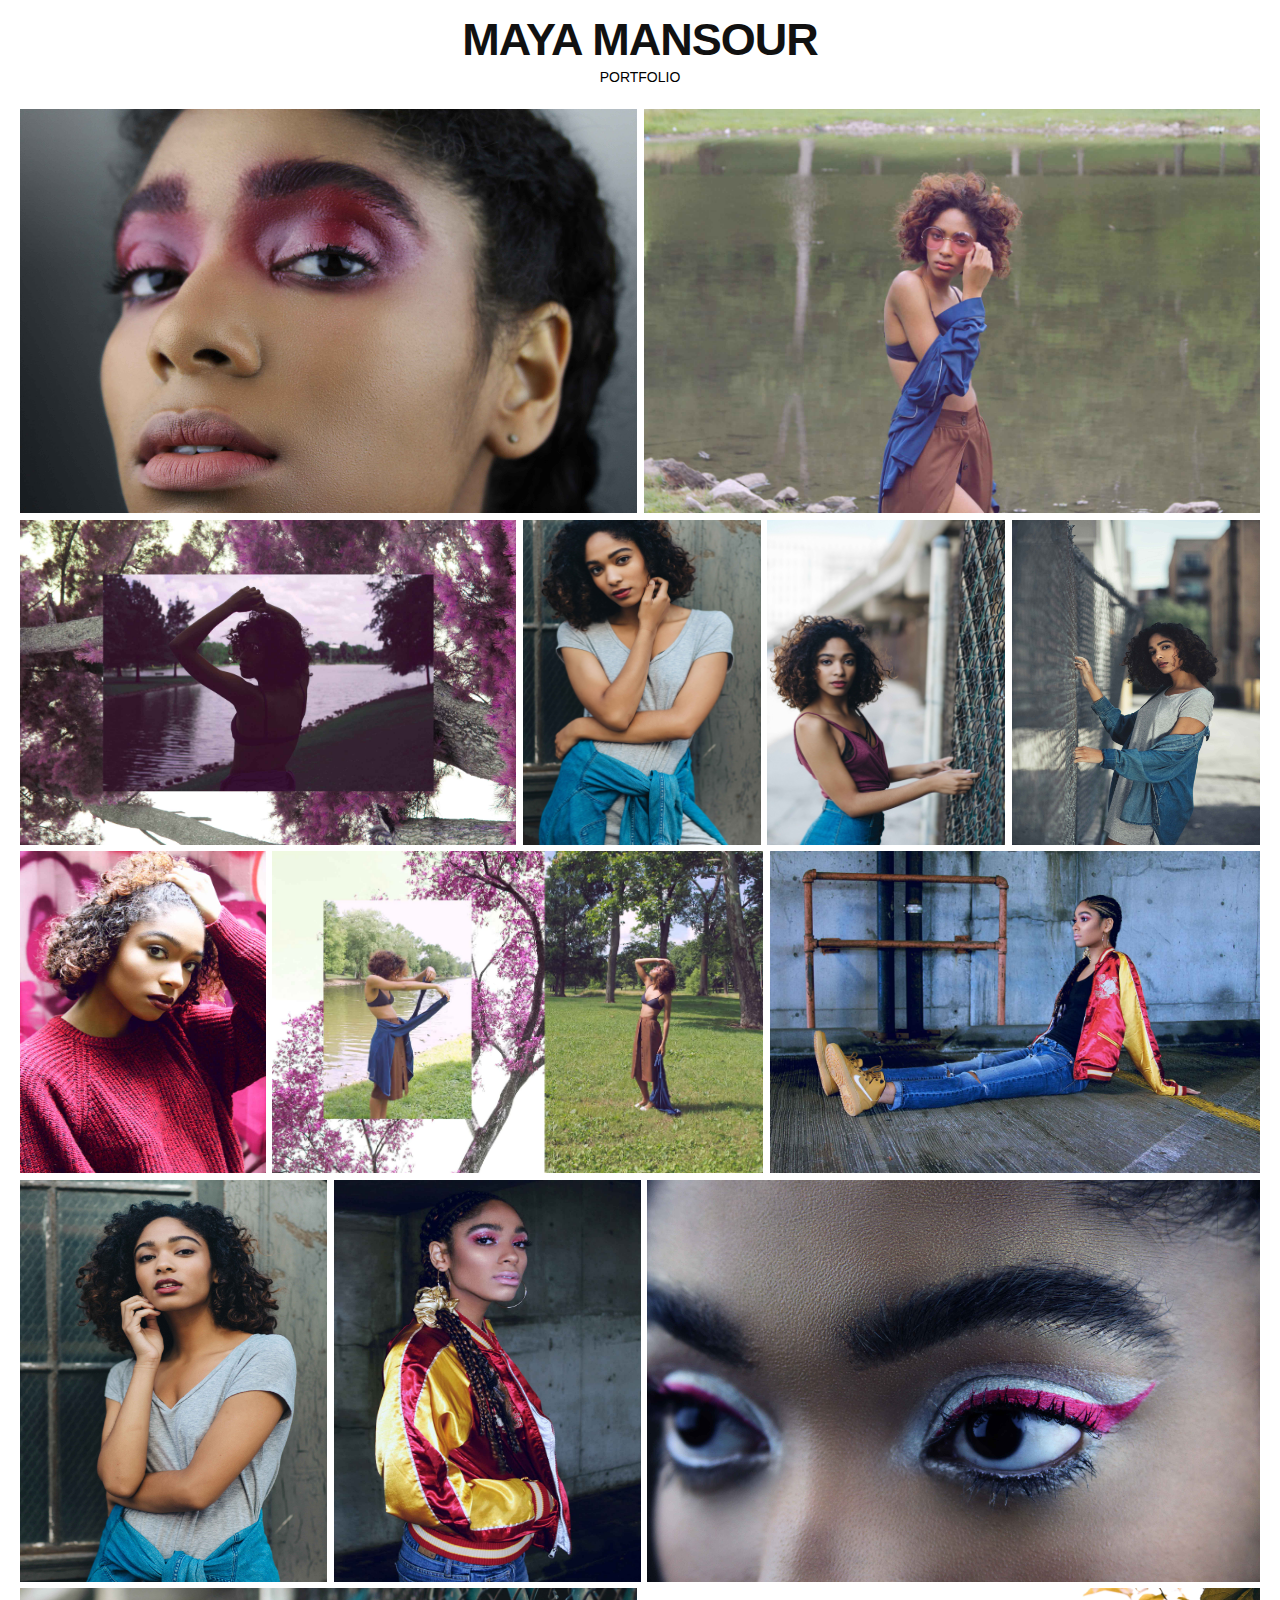
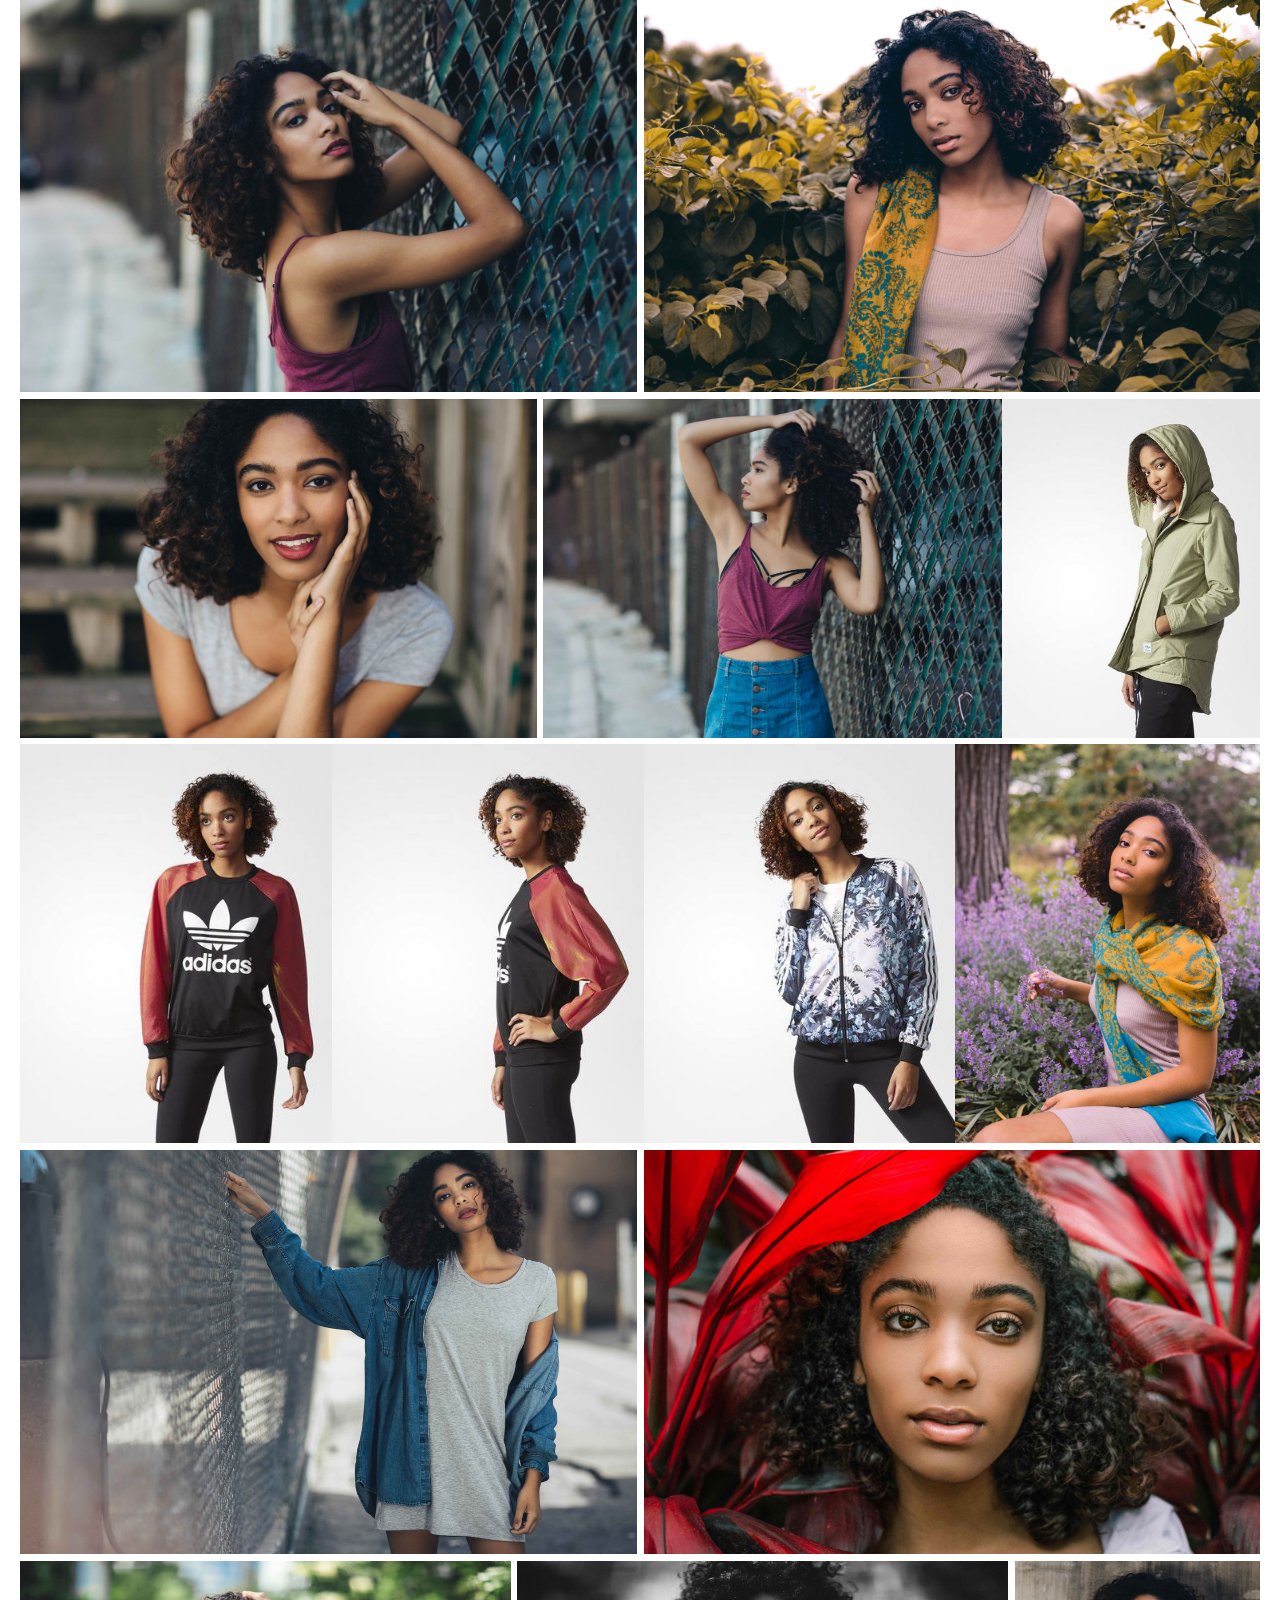
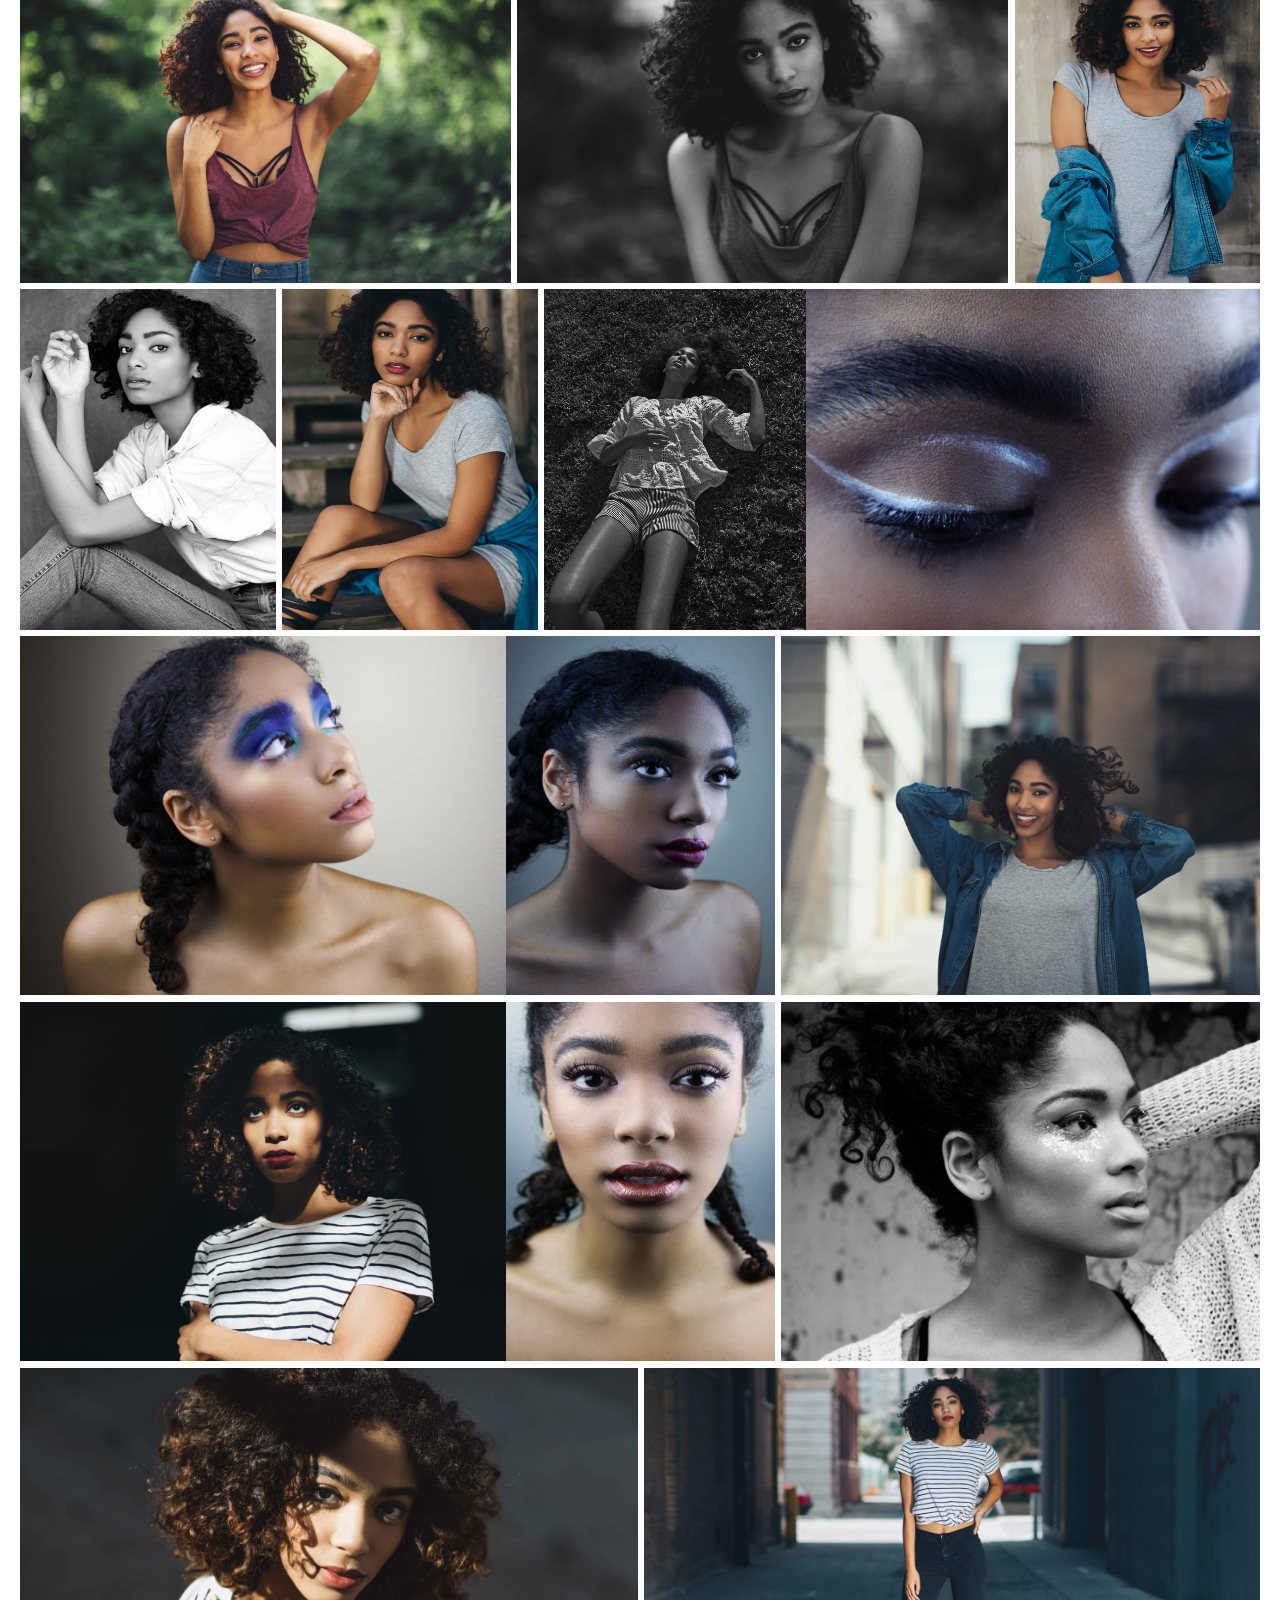
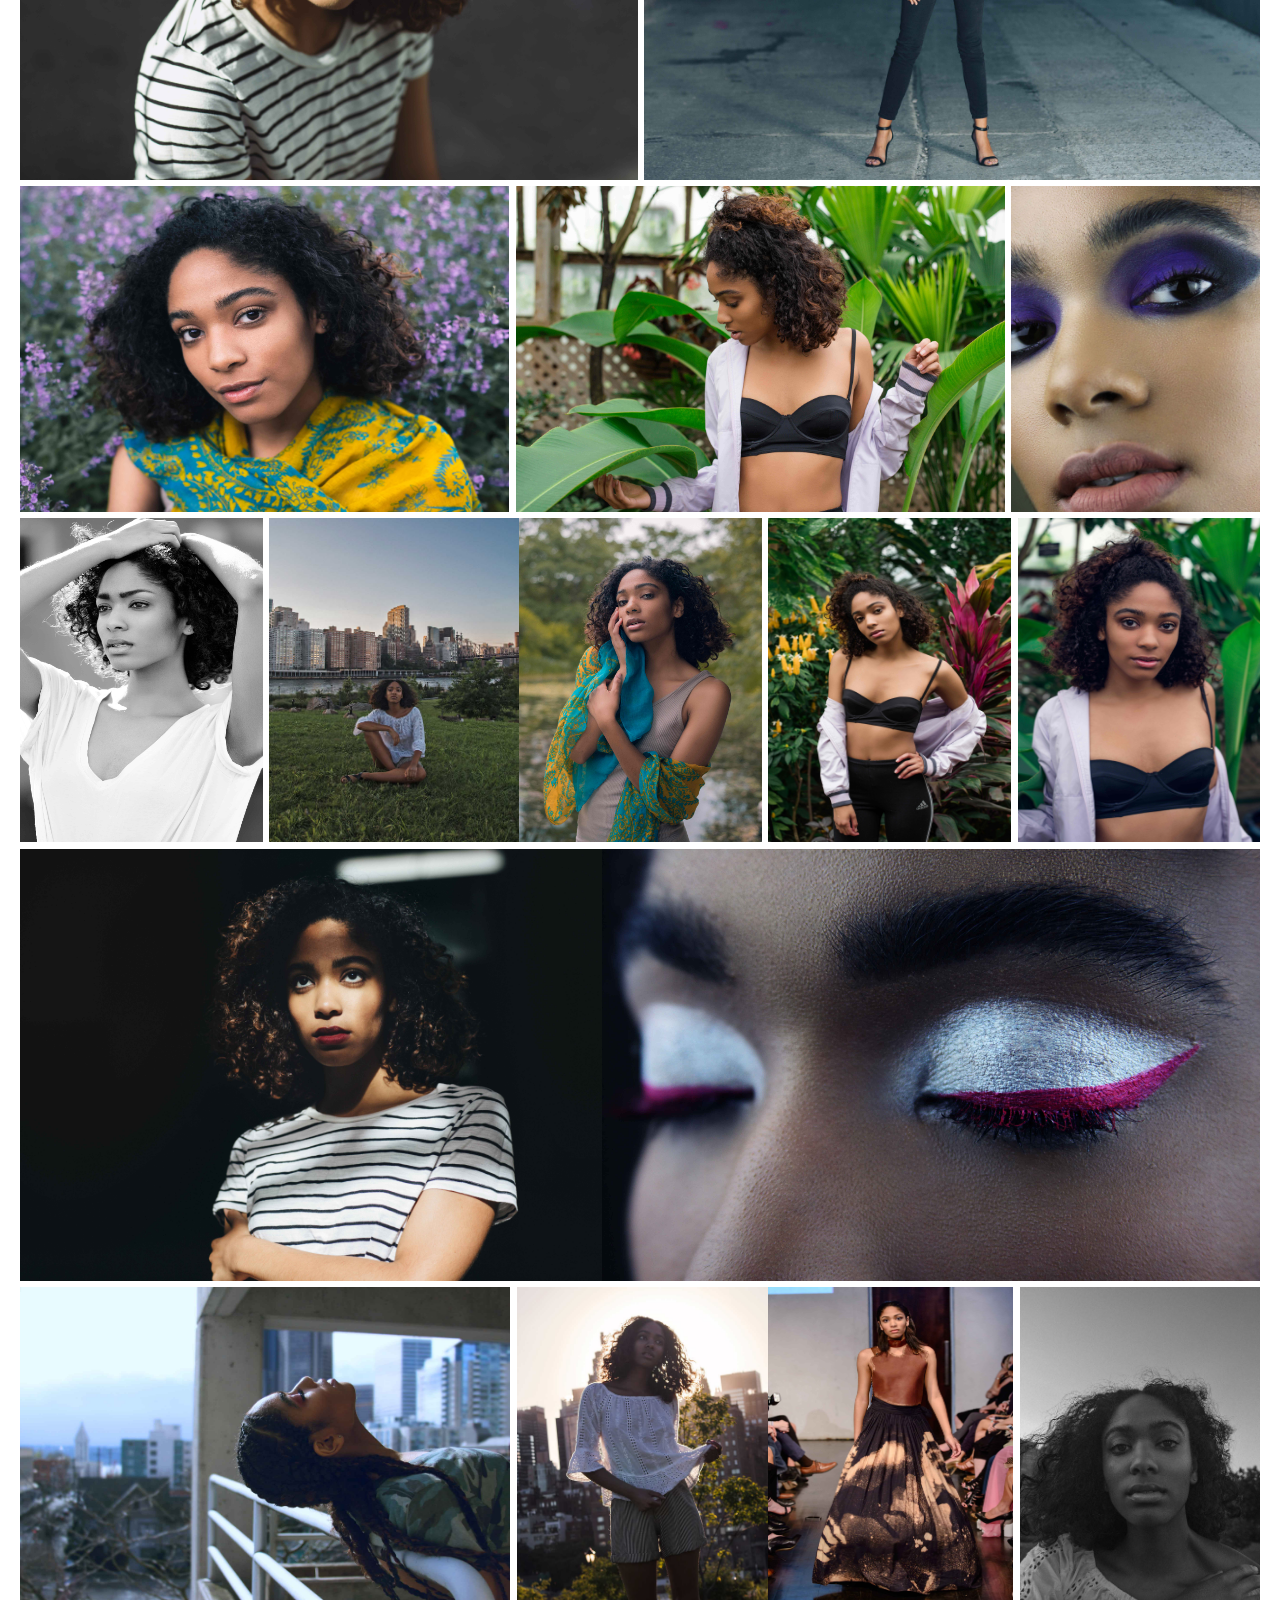
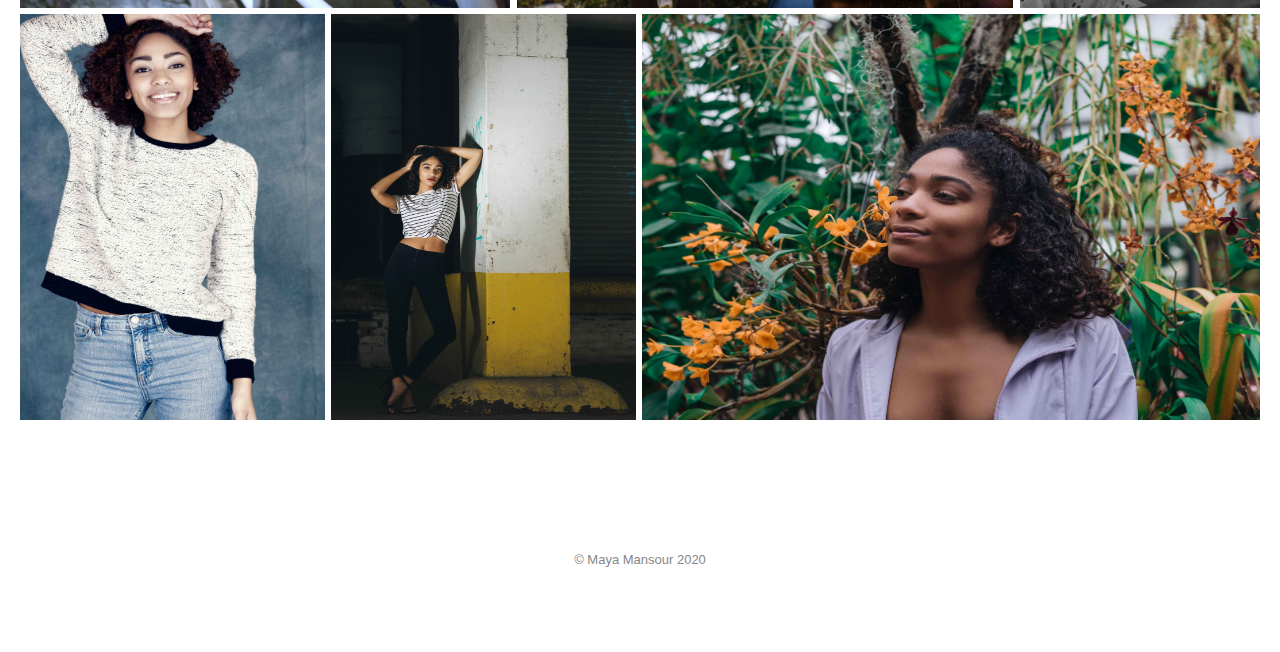
<file: index.html>
<!doctype html>
<html xmlns:og="http://opengraphprotocol.org/schema/" xmlns:fb="http://www.facebook.com/2008/fbml" xmlns:website="http://ogp.me/ns/website" lang="en-US" itemscope itemtype="http://schema.org/WebPage">

<head>

    <meta http-equiv="X-UA-Compatible" content="IE=edge,chrome=1">

    <!-- mayamansour -->
    <base href="">
    <meta charset="utf-8" />
    <title>MAYA MANSOUR</title>
    <link rel="shortcut icon" href="favicon.ico" type="image/x-icon" />
    <link rel="canonical" href="/maya/" />
    <meta property="og:site_name" content="MAYA MANSOUR" />
    <meta property="og:title" content="PORTFOLIO" />
    <meta property="og:image" content="img/5/IMG_0167.jpg" />
<!--     <meta property="og:url" content="http://www.mayajune.co/" /> -->
    <meta property="og:type" content="website" />
    <meta itemprop="name" content="PORTFOLIO" />
    <meta itemprop="url" content="/maya/" />
    <meta name="twitter:title" content="PORTFOLIO" />
    <meta name="twitter:url" content="/maya/>
    <meta name="twitter:card" content="summary" />
    <meta name="description" content="Fashion &amp; Beauty Model" />
    <script type="text/javascript" src="js/typekit.js"></script>
    <script type="text/javascript">
        try {
            Typekit.load();
        } catch (e) {}
    </script>
    <script type="text/javascript">
        photo_rollups = {};
    </script>
    <script>
        (function(rollups, name) {
            if (!rollups[name]) {
                rollups[name] = {};
            }
            rollups[name].js = ["js/common-e5ceed2f4914633e9817-min.js"];
        })(photo_rollups, 'squarespace-common');
    </script>
    <script>
        (function(rollups, name) {
            if (!rollups[name]) {
                rollups[name] = {};
            }
            rollups[name].js = ["js/commerce-1a1aed0eabf046657615-min.js"];
        })(photo_rollups, 'squarespace-commerce');
    </script>
    <script>
        (function(rollups, name) {
            if (!rollups[name]) {
                rollups[name] = {};
            }
            rollups[name].css = ["css/commerce-83db6fc0783d850dbf6c02e8b959db47-min.css"];
        })(photo_rollups, 'squarespace-commerce');
    </script>
    <script type="text/javascript" data-sqs-type="dynamic-assets-loader" src="js/assets-loader.js"></script>
    <script type="text/javascript" data-sqs-type="imageloader" src="js/imageloader.js"></script>
    <script src="js/sscontext.js"></script>
    <script type="text/javascript">
        SquarespaceFonts.loadViaContext();
        Squarespace.load(window);
    </script>
    <!--[if gte IE 9]> <link rel="stylesheet" type="text/css" href="css/site.css?&filterFeatures=false&part=1"/><link rel="stylesheet" type="text/css" href="css/site.css?&filterFeatures=false&part=2"/><link rel="stylesheet" type="text/css" href="css/site.css?&filterFeatures=false&part=3"/><link rel="stylesheet" type="text/css" href="css/site.css?&filterFeatures=false&part=4"/><![endif]-->
    <!--[if lt IE 9]><script src="//static.squarespace.com"></script><link rel="stylesheet" type="text/css" href="css/site.css?&filterFeatures=false&noMedia=true&part=1"/><link rel="stylesheet" type="text/css" href="css/site.css?&filterFeatures=false&noMedia=true&part=2"/><link rel="stylesheet" type="text/css" href="css/site.css?&filterFeatures=false&noMedia=true&part=3"/><link rel="stylesheet" type="text/css" href="css/site.css?&filterFeatures=false&noMedia=true&part=4"/><![endif]-->
    <!--[if !IE]> -->
    <script type="text/javascript">
        if (window.location.search.indexOf('filterFeatures=true') > -1) {
            document.write('<link rel="stylesheet" type="text/css" href="css/site.css?&filterFeatures=true"/>');
        } else {
            document.write('<link rel="stylesheet" type="text/css" href="css/site.css?&filterFeatures=false"/>');
        }
    </script>
    <!-- <![endif]-->
    <!-- End of Headers -->

</head>

<body id="collection-54064a96e4b04db10d20b6f7" class="site-alignment-center header-navigation-split body-links-underlined blog-sidebar-right hide-entry-author index-fullwidth gallery-controls-tiny-thumbnails enable-thumbnail-hover show-category-navigation  social-icon-style-normal product-list-titles-under product-list-alignment-center product-item-size-43-four-thirds product-image-auto-crop product-gallery-size-11-square product-gallery-auto-crop show-product-price show-product-item-nav product-social-sharing   event-thumbnails event-thumbnail-size-32-standard event-date-label event-date-label-time event-list-show-cats event-list-date event-list-time event-list-address   event-icalgcal-links  event-excerpts  event-item-back-link      opentable-style-light newsletter-style-dark small-button-style-solid small-button-shape-square medium-button-style-solid medium-button-shape-square large-button-style-solid large-button-shape-square button-style-default button-corner-style-square tweak-product-quick-view-button-style-floating tweak-product-quick-view-button-position-bottom tweak-product-quick-view-lightbox-excerpt-display-truncate tweak-product-quick-view-lightbox-show-arrows tweak-product-quick-view-lightbox-show-close-button tweak-product-quick-view-lightbox-controls-weight-light native-currency-code-usd collection-type-gallery collection-54064a96e4b04db10d20b6f7 collection-layout-default homepage view-list site-title">

    <div id="mobileNav">
        <div class="wrapper">
            <nav class="main-nav mobile-nav">
                <ul>
                    <li class="gallery-collection active-link">
                        <a href="/maya/">PORTFOLIO</a>
                    </li>
<!--                     <li class="page-collection">
                        <a href="mistymadonna.github.io/maya/about/">ABOUT</a> -->
                    </li>
<!--                     <li class="page-collection">
                        <a href="mistymadonna.github.io/maya/video/">VIDEO</a> -->
                    </li>
<!--                     <li class="page-collection">
                        <a href="mistymadonna.github.io/maya/contact/">CONTACT</a> -->
                    </li>
                </ul>
            </nav>
        </div>
    </div>
    <div id="mobileMenuLink" class="hidden"><a>Menu</a></div>
    <div id="canvasWrapper">
        <div id="canvas">
            <div id="headerWrapper">
                <header id="header">
                    <div id="logo" data-content-field="site-title">
                        <h1 class="logo">
              <a href="/maya/">
                  MAYA MANSOUR
            </a>
            </h1>
                    </div>
                    <script>
                        Y.use('squarespace-ui-base', function(Y) {
                            Y.one("h1.logo").plug(Y.Squarespace.TextShrink, {
                                parentEl: Y.one('#logo')
                            });
                        });
                    </script>

                    <div id="topNav">
                        <nav class="main-nav dropdown-hover">
                            <ul data-content-field="navigation">
                                <li class="gallery-collection active-link">
                                    <a href="/maya/">PORTFOLIO</a>
                                </li>
<!--                                <li class="page-collection">
                                    <a href="/about/">ABOUT</a>
                                </li> -->
<!--                                 <li class="page-collection">
                                     <a href="/video/">VIDEO</a>
                                 </li> -->
<!--                                 <li class="page-collection">
                                    <a href="/contact/">CONTACT</a>
                                </li> -->
                            </ul>
                        </nav>
                    </div>
                    <div id="backToThumbs">&times;</div>
                </header>
            </div>

            <div id="pageWrapper">
                <section id="page">
                    <div class="extra-wrapper page-header">
                        <div class="sqs-layout sqs-grid-12 columns-12 empty" data-layout-label="PORTFOLIO Header Content" data-type="block-field" id="page-header-54064a96e4b04db10d20b6f7">
                            <div class="row sqs-row">
                                <div class="col sqs-col-12 span-12"></div>
                            </div>
                        </div>
                    </div>
                    <div id="mainContent" class="clear" role="main" data-content-field="main-content">

                        <div id="thumbList" class="thumb-list clear">

  <span class="thumb" data-slide-id="574d991601dbae6639228701">
  <img data-load="false" data-src="img/5/IMG_0167.jpg" data-image="img/5/IMG_0167.jpg" data-image-dimensions="1191x780" data-image-focal-point="0.5,0.5" alt="Misty Madonna" />
  <div class="thumb-title">Misty Madonna</div>
  </span>

  <span class="thumb" data-slide-id="574d991601dbae6639228706">
  <img data-load="false" data-src="img/1/MG_2404-copy.jpg" data-image="img/1/MG_2404-copy.jpg" data-image-dimensions="1191x780" data-image-focal-point="0.5,0.5" alt="Dylan Reyes" />
  <div class="thumb-title">Dylan Reyes</div>
</span>

  <span class="thumb" data-slide-id="574d9916e32140af98f51ae8">
  <img data-load="false" data-src="img/1/MG_3182-copy.jpg" data-image="img/1/MG_3182-copy.jpg" data-image-dimensions="1191x780" data-image-focal-point="0.5,0.5" alt="Dylan Reyes" />
  <div class="thumb-title">Dylan Reyes</div>
</span>

<span class="thumb" data-slide-id="572494ee1d07c02f9c206c5b">
<img data-load="false" data-src="img/6/IMG_135.jpg" data-image="img/6/IMG_135.jpg" data-image-dimensions="570x779" data-image-focal-point="0.5,0.5" alt="Stephanie Pana" />
<div class="thumb-title">Stephanie Pana</div>
</span>

  <span class="thumb" data-slide-id="572494ee1d07c02f9c206c5a">
  <img data-load="false" data-src="img/6/IMG_355.jpg" data-image="img/6/IMG_355.jpg" data-image-dimensions="570x779" data-image-focal-point="0.5,0.5" alt="Stephanie Pana" />
  <div class="thumb-title">Stephanie Pana</div>
</span>

<span class="thumb" data-slide-id="5723837cf85082b93e00bebf">
<img data-load="false" data-src="img/6/IMG_261.jpg" data-image="img/6/IMG_261.jpg" data-image-dimensions="595x779" data-image-focal-point="1.0,0.0" alt="Stephanie Pana" />
<div class="thumb-title">Stephanie Pana</div>
</span>

  <span class="thumb" data-slide-id="5723837cf85082b93e00bebe">
  <img data-load="false" data-src="img/1/IMG_0040.jpg" data-image="img/1/IMG_0040.jpgg" data-image-dimensions="595x779" data-image-focal-point="1.0,0.0" alt="Misty Madonna" />
  <div class="thumb-title">Misty Madonna</div>
</span>

  <span class="thumb" data-slide-id="572365851d07c02f9c197837">
  <img data-load="false" data-src="img/1/2504.jpg" data-image="img/1/2504.jpg" data-image-dimensions="1191x780" data-image-focal-point="0.5,0.5" alt="Dylan Reyes" />
  <div class="thumb-title">Dylan Reyes</div>
</span>

  <span class="thumb" data-slide-id="57236585d210b805ad7ea9e1">
  <img data-load="false" data-src="img/1/IMG_0697.jpg" data-image="img/1/IMG_0697.jpg" data-image-dimensions="1191x780" data-image-focal-point="0.5,0.5" alt="Misty Madonna" />
  <div class="thumb-title">Misty Madonna</div>
</span>

<span class="thumb" data-slide-id="565dbdbee4b0ddd24805b16c">
<img data-load="false" data-src="img/6/IMG_134.jpg" data-image="img/6/IMG_134.jpg" data-image-dimensions="595x779" data-image-focal-point="0.5,0.5" alt="Stephanie Pana" />
<div class="thumb-title">Stephanie Pana</div>
</span>

  <span class="thumb" data-slide-id="565dbdbee4b0ddd24805b16b">
  <img data-load="false" data-src="img/1/IMG_0683.jpg" data-image="img/1/IMG_0683.jpg" data-image-dimensions="595x779" data-image-focal-point="0.5,0.5" alt="Misty Madonna" />
  <div class="thumb-title">Misty Madonna</div>
</span>

<span class="thumb" data-slide-id="565dbdbee4b07ad504d5a53g">
<img data-load="false" data-src="img/5/IMG_0129.jpg" data-image="img/5/IMG_0129.jpg" data-image-dimensions="1191x780" data-image-focal-point="0.5,0.5" alt="Misty Madonna" />
<div class="thumb-title">Misty Madonna</div>
</span>

  <span class="thumb" data-slide-id="565dbdbee4b07ad504d5a53h">
  <img data-load="false" data-src="img/6/IMG_384.jpg" data-image="img/6/IMG_384.jpg" data-image-dimensions="1191x780" data-image-focal-point="0.5,0.5" alt="Stephanie Pana" />
  <div class="thumb-title">Stephanie Pana</div>
</span>

<span class="thumb" data-slide-id="565dbdbee4b07ad504d5a53f">
<img data-load="false" data-src="img/7/mayafinaledit2.jpg" data-image="img/7/mayafinaledit2.jpg" data-image-dimensions="1191x780" data-image-focal-point="0.5,0.5" alt="Rene Chaffins" />
<div class="thumb-title">Rene Chaffins</div>
</span>

  <span class="thumb" data-slide-id="565dbdbfe4b0ddd24805b16f">
<img data-load="false" data-src="img/6/IMG_209.jpg" data-image="img/6/IMG_209.jpg" data-image-dimensions="1191x780" data-image-focal-point="0.5,0.5" alt="Stephanie Pana" />
<div class="thumb-title">Stephanie Pana</div>
</span>

<span class="thumb" data-slide-id="55c36c9be4b03265cd2efaf7">
<img data-load="false" data-src="img/6/IMG_344.jpg" data-image="img/6/IMG_344.jpg" data-image-dimensions="1067x800" data-image-focal-point="0.5,0.5" alt="Stephanie Pana" />
<div class="thumb-title">Stephanie Pana</div>
</span>

<span class="thumb" data-slide-id="56ff0b4f01dbae8fc9afa3b0">
 <img data-load="false" data-src="img/1/adidas green jacket.jpg" data-image="img/1/adidas green jacket.jpg" data-image-dimensions="595x779" data-image-focal-point="0.5,0.5" alt="PHOTOG NAME HERE " />
 <div class="thumb-title">ADIDAS</div>
</span>

<span class="thumb" data-slide-id="56ff0b4f01dbae8fc9afa3b1">
 <img data-load="false" data-src="img/1/adidas red sleeves.jpg" data-image="img/1/adidas red sleeves.jpg" data-image-dimensions="595x779" data-image-focal-point="0.5,0.5" alt="PHOTOG NAME HERE " />
 <div class="thumb-title">ADIDAS</div>
</span>

<span class="thumb" data-slide-id="56ff0b4f01dbae8fc9afa3b2">
 <img data-load="false" data-src="img/1/adidas2.jpg" data-image="img/1/adidas2.jpg" data-image-dimensions="595x779" data-image-focal-point="0.5,0.5" alt="PHOTOG NAME HERE " />
 <div class="thumb-title">ADIDAS</div>
</span>

<span class="thumb" data-slide-id="56ff0b4f01dbae8fc9afa3b3">
 <img data-load="false" data-src="img/1/adidas.jpg" data-image="img/1/adidas.jpg" data-image-dimensions="595x779" data-image-focal-point="0.5,0.5" alt="PHOTOG NAME HERE " />
 <div class="thumb-title">ADIDAS</div>
</span>

 <span class="thumb" data-slide-id="56ff0b4f01dbae8fc9afa3b4">
  <img data-load="false" data-src="img/7/maya.2.jpg" data-image="img/7/maya.2.jpg" data-image-dimensions="595x779" data-image-focal-point="0.5,0.5" alt="Rene Chaffins" />
  <div class="thumb-title">Rene Chaffins</div>
</span>

<span class="thumb" data-slide-id="56ff0b4d01dbae8fc9afa3a7">
<img data-load="false" data-src="img/6/IMG_246.jpg" data-image="img/6/IMG_246.jpg" data-image-dimensions="1191x780" data-image-focal-point="0.5,0.5" alt="Stephanie Pana" />
<div class="thumb-title">Stephanie Pana</div>
</span>

<span class="thumb" data-slide-id="56ff0b4d01dbae8fc9afa3a6">
<img data-load="false" data-src="img/7/mayafinaledit1.jpg" data-image="img/7/mayafinaledit1.jpg" data-image-dimensions="1191x780" data-image-focal-point="0.5,0.5" alt="Rene Chaffins" />
<div class="thumb-title">Rene Chaffins</div>
</span>

  <span class="thumb" data-slide-id="56ff0b4d01dbae8fc9afa3a5">
  <img data-load="false" data-src="img/6/IMG_424.jpg" data-image="img/6/IMG_424.jpg" data-image-dimensions="1191x780" data-image-focal-point="0.5,0.5" alt="Stephanie Pana" />
  <div class="thumb-title">Stephanie Pana</div>
</span>

  <span class="thumb" data-slide-id="56ff0b4d86db4320c439edc4">
  <img data-load="false" data-src="img/6/IMG_427.jpg" data-image="img/6/IMG_427.jpg" data-image-dimensions="1191x780" data-image-focal-point="0.5,0.5" alt="Stephanie Pana" />
  <div class="thumb-title">Stephanie Pana</div>
</span>

<span class="thumb" data-slide-id="56ff0b4f859fd052a939e721">
<img data-load="false" data-src="img/6/IMG_323.jpg" data-image="img/6/IMG_323.jpg" data-image-dimensions="595x780" data-image-focal-point="0.5,0.5" alt="Stephanie Pana" />
<div class="thumb-title">Stephanie Pana</div>
</span>

  <span class="thumb" data-slide-id="55c36c9de4b08204245e38fe">
<img data-load="false" data-src="img/4/EL3A7312i.jpg" data-image="img/4/EL3A7312i.jpg" data-image-dimensions="800x1067" data-image-focal-point="0.5,0.5" alt="Nuru Kimondo" />
<div class="thumb-title">Nuru Kimondo</div>
</span>

<span class="thumb" data-slide-id="5696ef00d8af106409f2ea81">
<img data-load="false" data-src="img/6/IMG_201.jpg" data-image="img/6/IMG_201.jpg" data-image-dimensions="800x1067" data-image-focal-point="0.5,0.5" alt="Stephanie Pana" />
<div class="thumb-title">Stephanie Pana</div>
</span>

  <span class="thumb" data-slide-id="5696ef00d8af106409f2ea82">
  <img data-load="false" data-src="img/7/Maya-M_0037-IG.jpg" data-image="img/7/Maya-M_0037-IG.jpg" data-image-dimensions="800x1067" data-image-focal-point="0.5,0.5" alt="Rachel Gibbons" />
  <div class="thumb-title">Rachel Gibbons</div>
</span>

<span class="thumb" data-slide-id="5696ef00d82d5e77da23fc22">
<img data-load="false" data-src="img/5/IMG_0100.jpg" data-image="img/5/IMG_0100.jpg" data-image-dimensions="1067x800" data-image-focal-point="0.5,0.5" alt="Misty Madonna" />
<div class="thumb-title">Misty Madonna</div>
</span>

  <span class="thumb" data-slide-id="5696ef00d82d5e77da23fce1">
  <img data-load="false" data-src="img/5/IMG_0227.jpg" data-image="img/5/IMG_0227.jpg" data-image-dimensions="1067x800" data-image-focal-point="0.5,0.5" alt="Misty Madonna" />
  <div class="thumb-title">Misty Madonna</div>
</span>

  <span class="thumb" data-slide-id="5696ef0189a60af13b05b671">
  <img data-load="false" data-src="img/5/IMG_0092.jpg" data-image="img/5/IMG_0092.jpg" data-image-dimensions="800x1067" data-image-focal-point="0.5,0.5" alt="Misty Madonna" />
  <div class="thumb-title">Misty Madonna</div>
</span>

<span class="thumb" data-slide-id="5696ef01d8af106409f2ea87">
<img data-load="false" data-src="img/6/IMG_287.jpg" data-image="img/6/IMG_287.jpg" data-image-dimensions="1067x800" data-image-focal-point="0.5,0.5" alt="Stephanie Pana" />
<div class="thumb-title">Stephanie Pana</div>
</span>

  <span class="thumb" data-slide-id="5696ef01d8af106409f2ea88">
  <img data-load="false" data-src="img/6/IMG_473.jpg" data-image="img/6/IMG_473.jpg" data-image-dimensions="1067x800" data-image-focal-point="0.5,0.5" alt="Stephanie Pana" />
  <div class="thumb-title">Stephanie Pana</div>
</span>

  <span class="thumb" data-slide-id="5696ef02d8af106409f2ea8f">
  <img data-load="false" data-src="img/5/IMG_0002.jpg" data-image="img/5/IMG_0002.jpg" data-image-dimensions="800x1067" data-image-focal-point="0.5,0.5" alt="Misty Madonna" />
  <div class="thumb-title">Misty Madonna</div>
</span>

<span class="thumb" data-slide-id="55c36c9be4b08204245e38e3">
<img data-load="false" data-src="img/4/IMG_0071.jpg" data-image="img/4/IMG_0071.jpg" data-image-dimensions="1067x800" data-image-focal-point="0.5,0.5" alt="Misty Madonna" />
<div class="thumb-title">Misty Madonna</div>
</span>

  <span class="thumb" data-slide-id="5627b9b4e4b0cf480e3503a8">
  <img data-load="false" data-src="img/6/IMG_551.jpg" data-image="img/6/IMG_551.jpg" data-image-dimensions="1200x800" data-image-focal-point="0.5,0.5" alt="Stephanie Pana" />
  <div class="thumb-title">Stephanie Pana</div>
</span>

  <span class="thumb" data-slide-id="5627b9b4e4b0aada1f3c93a9">
  <img data-load="false" data-src="img/6/IMG_558.jpg" data-image="img/6/IMG_558.jpg" data-image-dimensions="1200x800" data-image-focal-point="0.5,0.5" alt="Stephanie Pana" />
  <div class="thumb-title">Stephanie Pana</div>
</span>

  <span class="thumb" data-slide-id="5627b9b4e4b0cf480e3503aa">
  <img data-load="false" data-src="img/7/maya.3.jpg" data-image="img/7/maya.3.jpg" data-image-dimensions="1200x800" data-image-focal-point="0.5,0.5" alt="Rene Chaffins" />
  <div class="thumb-title">Rene Chaffins</div>
</span>

 <span class="thumb" data-slide-id="5627b9b4e4b0cf480e3503ac">
  <img data-load="false" data-src="img/7/maya.7.jpg" data-image="img/7/maya.7.jpg" data-image-dimensions="1200x800" data-image-focal-point="0.5,0.5" alt="Rene Chaffins" />
  <div class="thumb-title">Rene Chaffins</div>
</span>

  <span class="thumb" data-slide-id="56dd88414c2f858cb43a8ea0">
  <img data-load="false" data-src="img/5/IMG_0268-crop2.jpg" data-image="img/5/IMG_0268-crop2.jpg" data-image-dimensions="595x779" data-image-focal-point="0.5,0.5" alt="Misty Madonna" />
  <div class="thumb-title">Misty Madonna</div>
</span>

<span class="thumb" data-slide-id="55c36c9de4b03265cd2efafa">
<img data-load="false" data-src="img/4/EL3A7617i.jpg" data-image="img/4/EL3A7617i.jpg" data-image-dimensions="800x1067" data-image-focal-point="0.5,0.5" alt="Nuru Kimondo" />
<div class="thumb-title">Nuru Kimondo</div>
</span>

<span class="thumb" data-slide-id="56340bf7e4b017e254699a84">
<img data-load="false" data-src="img/7/Maya-M_0071-IG.jpg" data-image="img/7/Maya-M_0071-IG.jpg" data-image-dimensions="800x1067" data-image-focal-point="0.5,0.5" alt="Rachel Gibbons" />
<div class="thumb-title">Rachel Gibbons</div>
</span>

  <span class="thumb" data-slide-id="56340bf7e4b017e254699a85">
  <img data-load="false" data-src="img/7/maya.5-2.jpg" data-image="img/7/maya.5-2.jpg" data-image-dimensions="800x1067" data-image-focal-point="0.5,0.5" alt="Rene Chaffins" />
  <div class="thumb-title">Rene Chaffins</div>
</span>

  <span class="thumb" data-slide-id="56340bf5e4b03506d79f8560">
  <img data-load="false" data-src="img/7/maya.9.jpg" data-image="img/7/maya.9.jpg" data-image-dimensions="800x1067" data-image-focal-point="0.5,0.5" alt="Rene Chaffins" />
  <div class="thumb-title">Rene Chaffins</div>
</span>

  <span class="thumb" data-slide-id="56340bf1e4b017e254699a72">
  <img data-load="false" data-src="img/7/maya.12.jpg" data-image="img/7/maya.12.jpg" data-image-dimensions="800x1067" data-image-focal-point="0.5,0.5" alt="Rene Chaffins" />
  <div class="thumb-title">Rene Chaffins</div>
</span>

  <span class="thumb" data-slide-id="56340bf7e4b03506d79f8574">
  <img data-load="false" data-src="img/6/IMG_473.jpg" data-image="img/6/IMG_473.jpg" data-image-dimensions="1067x800" data-image-focal-point="0.5,0.5" alt="Stephanie Pana" />
  <div class="thumb-title">Stephanie Pana</div>
</span>

  <span class="thumb" data-slide-id="56af641d07eaa025f2d84281">
  <img data-load="false" data-src="img/5/IMG_0138.jpg" data-image="img/5/IMG_0138.jpg" data-image-dimensions="1191x780" data-image-focal-point="0.5,0.5" alt="Misty Madonna" />
  <div class="thumb-title">Misty Madonna</div>
</span>

  <span class="thumb" data-slide-id="56af641d8b38d493e0fa9b79">
  <img data-load="false" data-src="img/3/IMG_0776.jpg" data-image="img/3/IMG_0776.jpg" data-image-dimensions="1191x780" data-image-focal-point="0.5,0.5" alt="Misty Madonna" />
  <div class="thumb-title">Misty Madonna</div>
</span>

<span class="thumb" data-slide-id="560a7a50e4b055e5b94cf1c6">
<img data-load="false" data-src="img/7/Maya-M_0014-IG.jpg" data-image="img/7/Maya-M_0014-IG.jpg" data-image-dimensions="595x780" data-image-focal-point="0.5,0.5" alt="Rachel Gibbons" />
<div class="thumb-title">Rachel Gibbons</div>
</span>

  <span class="thumb" data-slide-id="560a7a50e4b055e5b94cf1c5">
  <img data-load="false" data-src="img/2/NFW-Markia-Mann.jpg" data-image="img/2/NFW-Markia-Mann.jpg" data-image-dimensions="595x780" data-image-focal-point="0.5,0.5" alt="Verve Studios Photography" />
  <div class="thumb-title">Verve Studios Photography</div>
</span>

  <span class="thumb" data-slide-id="55c36c99e4b099b364758c01">
<img data-load="false" data-src="img/7/Maya-M_0078-IG.jpg" data-image="img/7/Maya-M_0078-IG.jpg" data-image-dimensions="800x1067" data-image-focal-point="0.5,0.5" alt="Rachel Gibbons" />
<div class="thumb-title">Rachel Gibbons</div>
</span>

  <span class="thumb" data-slide-id="55c36c99e4b099b364758c01">
  <img data-load="false" data-src="img/3/EL3A7466.jpg" data-image="img/3/EL3A7466.jpg" data-image-dimensions="800x1067" data-image-focal-point="0.5,0.5" alt="Nuru Kimondo" />
  <div class="thumb-title">Nuru Kimondo</div>
</span>

  <span class="thumb" data-slide-id="55c36c99e4b03265cd2efaea">
  <img data-load="false" data-src="img/6/IMG_485.jpg" data-image="img/6/IMG_485.jpg" data-image-dimensions="800x1067" data-image-focal-point="0.5,0.5" alt="Stephanie Pana" />
  <div class="thumb-title">Stephanie Pana</div>
</span>


  <span class="thumb" data-slide-id="555f4105e4b0375a0ff779d3">
  <img data-load="false" data-src="img/7/maya.8.jpg" data-image="img/7/maya.8.jpg" data-image-dimensions="1225x804" data-image-focal-point="0.5,0.5" alt="Rene Chaffins" />
  <div class="thumb-title">Rene Chaffins</div>
</span>

</div>

                        <div id="galleryWrapper">
                            <div id="slideshowWrapper">
                                <div id="slideshow">

                                  <div class="slide" data-slide-id="574d991601dbae6639228701" data-slide-url="tdz9aahdv70y6yo3y3jych2qkzepuo">
                                  <img data-src="img/5/IMG_0167.jpg" data-image="img/5/IMG_0167.jpg"
                                      data-image-dimensions="1191x780" data-image-focal-point="0.5,0.5" alt="Misty Madonna" data-load="false" />
                                  <div class="image-description">
                                      <strong>Misty Madonna</strong>
                                  </div>
                              </div>

                                        <div class="slide" data-slide-id="574d991601dbae6639228706" data-slide-url="tdz9aahdv70y6yo3y3jych2qkzepuo">
                                        <img data-src="img/1/MG_2404-copy.jpg" data-image="img/1/MG_2404-copy.jpg"
                                            data-image-dimensions="1191x780" data-image-focal-point="0.5,0.5" alt="Dylan Reyes" data-load="false" />
                                        <div class="image-description">
                                            <strong>Dylan Reyes</strong>
                                        </div>
                                    </div>

                                    <div class="slide" data-slide-id="574d9916e32140af98f51ae8" data-slide-url="qp3dh8sgcu833tzaiju02dgls6uhda">
                                        <img data-src="img/1/MG_3182-copy.jpg" data-image="img/1/MG_3182-copy.jpg"
                                            data-image-dimensions="1191x780" data-image-focal-point="0.5,0.5" alt="Dylan Reyes" data-load="false" />
                                        <div class="image-description">
                                            <strong>Dylan Reyes</strong>
                                        </div>
                                    </div>

                                    <div class="slide" data-slide-id="572494ee1d07c02f9c206c5b" data-slide-url="zyaawkj9tsle2ainbzdnt1dd81236u">
                                        <img data-src="img/6/IMG_135.jpg" data-image="img/6/IMG_135.jpg"
                                            data-image-dimensions="570x779" data-image-focal-point="0.5,0.5" alt="Stephanie Pana" data-load="false" />
                                        <div class="image-description">
                                            <strong>Stephanie Pana</strong>
                                        </div>
                                    </div>

                                    <div class="slide" data-slide-id="572494ee1d07c02f9c206c5a" data-slide-url="zyaawkj9tsle2ainbzdnt1dd81236u">
                                        <img data-src="img/6/IMG_355.jpg" data-image="img/6/IMG_355.jpg"
                                            data-image-dimensions="570x779" data-image-focal-point="0.5,0.5" alt="Stephanie Pana" data-load="false" />
                                        <div class="image-description">
                                            <strong>Stephanie Pana</strong>
                                        </div>
                                    </div>

                                    <div class="slide" data-slide-id="5723837cf85082b93e00bebf" data-slide-url="973v2b80v4k5f7354n4pncp5n4npl1">
                                        <img data-src="img/6/IMG_261.jpg" data-image="img/6/IMG_261.jpg"
                                            data-image-dimensions="595x779" data-image-focal-point="1.0,0.0" alt="Stephanie Pana" data-load="false" />
                                        <div class="image-description">
                                            <strong>Stephanie Pana</strong>
                                        </div>
                                    </div>

                                    <div class="slide" data-slide-id="5723837cf85082b93e00bebe" data-slide-url="973v2b80v4k5f7354n4pncp5n4npl1">
                                        <img data-src="img/1/IMG_0040.jpg" data-image="img/1/IMG_0040.jpg"
                                            data-image-dimensions="595x779" data-image-focal-point="1.0,0.0" alt="Misty Madonna" data-load="false" />
                                        <div class="image-description">
                                            <strong>Misty Madonna</strong>
                                        </div>
                                    </div>

                                    <div class="slide" data-slide-id="572365851d07c02f9c197837" data-slide-url="ers7e95mscd5zrtv0t4jo1096hl320">
                                        <img data-src="img/1/2504.jpg" data-image="img/1/2504.jpg"
                                            data-image-dimensions="1191x780" data-image-focal-point="0.5,0.5" alt="Dylan Reyes" data-load="false" />
                                        <div class="image-description">
                                            <strong>Dylan Reyes</strong>
                                        </div>
                                    </div>

                                    <div class="slide" data-slide-id="57236585d210b805ad7ea9e1" data-slide-url="74ivo2lh4j051isxtbofaii5jcg9v8">
                                        <img data-src="img/1/IMG_0697.jpg" data-image="img/1/IMG_0697.jpg"
                                            data-image-dimensions="1191x780" data-image-focal-point="0.5,0.5" alt="Misty Madonna" data-load="false" />
                                        <div class="image-description">
                                            <strong>Misty Madonna</strong>
                                        </div>
                                    </div>

                                    <div class="slide" data-slide-id="565dbdbee4b0ddd24805b16c" data-slide-url="gqxk7pyeaaztlq1gs0r6cdp3f5m5ox">
                                        <img data-src="img/6/IMG_134.jpg" data-image="img/6/IMG_134.jpg"
                                            data-image-dimensions="595x779" data-image-focal-point="0.5,0.5" alt="Stephanie Pana" data-load="false" />
                                        <div class="image-description">
                                            <strong>Stephanie Pana</strong>
                                        </div>
                                    </div>

                                    <div class="slide" data-slide-id="565dbdbee4b0ddd24805b16b" data-slide-url="gqxk7pyeaaztlq1gs0r6cdp3f5m5ox">
                                        <img data-src="img/1/IMG_0683.jpg" data-image="img/1/IMG_0683.jpg"
                                            data-image-dimensions="595x779" data-image-focal-point="0.5,0.5" alt="Misty Madonna" data-load="false" />
                                        <div class="image-description">
                                            <strong>Misty Madonna</strong>
                                        </div>
                                    </div>

                                    <div class="slide" data-slide-id="565dbdbee4b07ad504d5a53g" data-slide-url="nilw4wlmo7hode88cjh074eik17nlk">
                                        <img data-src="img/5/IMG_0129.jpg" data-image="img/5/IMG_0129.jpg"
                                            data-image-dimensions="1191x780" data-image-focal-point="0.5,0.5" alt="Misty Madonna" data-load="false" />
                                        <div class="image-description">
                                            <strong>Misty Madonna</strong>
                                        </div>

                                    </div>

                                    <div class="slide" data-slide-id="565dbdbee4b07ad504d5a53h" data-slide-url="nilw4wlmo7hode88cjh074eik17nlk">
                                        <img data-src="img/6/IMG_384.jpg" data-image="img/6/IMG_384.jpg"
                                            data-image-dimensions="1191x780" data-image-focal-point="0.5,0.5" alt="Stephanie Pana" data-load="false" />
                                        <div class="image-description">
                                            <strong>Stephanie Pana</strong>
                                        </div>
                                    </div>

                                    <div class="slide" data-slide-id="565dbdbee4b07ad504d5a53f" data-slide-url="nilw4wlmo7hode88cjh074eik17nlk">
                                        <img data-src="img/7/mayafinaledit2.jpg" data-image="img/7/mayafinaledit2.jpg"
                                            data-image-dimensions="1191x780" data-image-focal-point="0.5,0.5" alt="Rene Chaffins" data-load="false" />
                                        <div class="image-description">
                                            <strong>Rene Chaffins</strong>
                                        </div>
                                    </div>

                                    <div class="slide" data-slide-id="565dbdbfe4b0ddd24805b16f" data-slide-url="3w8i3fwzirdpwzy1zwke05d2jbr29m">
                                        <img data-src="img/6/IMG_209.jpg" data-image="img/6/IMG_209.jpg"
                                            data-image-dimensions="1191x780" data-image-focal-point="0.5,0.5" alt="Stephanie Pana" data-load="false" />
                                        <div class="image-description">
                                            <strong>Stephanie Pana</strong>
                                        </div>
                                    </div>

                                    <div class="slide" data-slide-id="55c36c9be4b03265cd2efaf7" data-slide-url="yp0kjm416jo8qfp310hmeiowgk0dy8">
                                        <img data-src="img/6/IMG_344.jpg" data-image="img/6/IMG_344.jpg"
                                            data-image-dimensions="1067x800" data-image-focal-point="0.5,0.5" alt="Stephanie Pana" data-load="false" />
                                        <div class="image-description">
                                            <strong>Stephanie Pana</strong>
                                        </div>
                                    </div>

                                    <div class="slide" data-slide-id="56ff0b4f01dbae8fc9afa3b0" data-slide-url="r2l987mvdm18pob3j1kzz14y5htitl">
                                        <img data-src="img/1/adidas green jacket.jpg" data-image="img/1/adidas green jacket.jpg"
                                            data-image-dimensions="595x779" data-image-focal-point="0.5,0.5" alt="ADIDAS " data-load="false" />
                                        <div class="image-description">
                                            <strong>ADIDAS</strong>
                                        </div>
                                    </div>

                                    <div class="slide" data-slide-id="56ff0b4f01dbae8fc9afa3b1" data-slide-url="r2l987mvdm18pob3j1kzz14y5htitl">
                                        <img data-src="img/1/adidas red sleeves.jpg" data-image="img/1/adidas red sleeves.jpg"
                                            data-image-dimensions="595x779" data-image-focal-point="0.5,0.5" alt="ADIDAS" data-load="false" />
                                        <div class="image-description">
                                            <strong>ADIDAS</strong>
                                        </div>
                                    </div>

                                    <div class="slide" data-slide-id="56ff0b4f01dbae8fc9afa3b2" data-slide-url="r2l987mvdm18pob3j1kzz14y5htitl">
                                        <img data-src="img/1/adidas2.jpg" data-image="img/1/adidas2.jpg"
                                            data-image-dimensions="595x779" data-image-focal-point="0.5,0.5" alt="ADIDAS" data-load="false" />
                                        <div class="image-description">
                                            <strong>ADIDAS</strong>
                                        </div>
                                    </div>

                                    <div class="slide" data-slide-id="56ff0b4f01dbae8fc9afa3b3" data-slide-url="r2l987mvdm18pob3j1kzz14y5htitl">
                                        <img data-src="img/1/adidas.jpg" data-image="img/1/adidas.jpg"
                                            data-image-dimensions="595x779" data-image-focal-point="0.5,0.5" alt="ADIDAS" data-load="false" />
                                        <div class="image-description">
                                            <strong>ADIDAS</strong>
                                        </div>
                                    </div>


                                    <div class="slide" data-slide-id="56ff0b4f01dbae8fc9afa3b4" data-slide-url="r2l987mvdm18pob3j1kzz14y5htitl">
                                        <img data-src="img/7/maya.2.jpg" data-image="img/7/maya.2.jpg"
                                            data-image-dimensions="595x779" data-image-focal-point="0.5,0.5" alt="Rene Chaffins" data-load="false" />
                                        <div class="image-description">
                                            <strong>Rene Chaffins</strong>
                                        </div>
                                    </div>

                                    <div class="slide" data-slide-id="56ff0b4d01dbae8fc9afa3a7" data-slide-url="l2dhpvjpf66f7lylwp0fajml6ep7zh">
                                        <img data-src="img/6/IMG_246.jpg" data-image="img/6/IMG_246.jpg"
                                            data-image-dimensions="1191x780" data-image-focal-point="0.5,0.5" alt="Stephanie Pana" data-load="false" />
                                        <div class="image-description">
                                            <strong>Stephanie Pana</strong>
                                        </div>
                                    </div>

                                    <div class="slide" data-slide-id="56ff0b4d01dbae8fc9afa3a6" data-slide-url="l2dhpvjpf66f7lylwp0fajml6ep7zh">
                                        <img data-src="img/7/mayafinaledit1.jpg" data-image="img/7/mayafinaledit1.jpg"
                                            data-image-dimensions="1191x780" data-image-focal-point="0.5,0.5" alt="Rene Chaffins" data-load="false" />
                                        <div class="image-description">
                                            <strong>Rene Chaffins</strong>
                                        </div>
                                    </div>

                                    <div class="slide" data-slide-id="56ff0b4d01dbae8fc9afa3a5" data-slide-url="l2dhpvjpf66f7lylwp0fajml6ep7zh">
                                        <img data-src="img/6/IMG_424.jpg" data-image="img/6/IMG_424.jpg"
                                            data-image-dimensions="1191x780" data-image-focal-point="0.5,0.5" alt="Stephanie Pana" data-load="false" />
                                        <div class="image-description">
                                            <strong>Stephanie Pana</strong>
                                        </div>
                                    </div>

                                    <div class="slide" data-slide-id="56ff0b4d01dbae8fc9afa3a4" data-slide-url="l2dhpvjpf66f7lylwp0fajml6ep7zh">
                                        <img data-src="img/6/IMG_427.jpg" data-image="img/6/IMG_427.jpg"
                                            data-image-dimensions="1191x780" data-image-focal-point="0.5,0.5" alt="Rene Chaffins" data-load="false" />
                                        <div class="image-description">
                                            <strong>Rene Chaffins</strong>
                                        </div>
                                    </div>

                                    <div class="slide" data-slide-id="56ff0b4f859fd052a939e721" data-slide-url="vgkx444vq9tfrepk3yzm3w1nuwbztb">
                                        <img data-src="img/6/IMG_323.jpg" data-image="img/6/IMG_323.jpg"
                                            data-image-dimensions="595x780" data-image-focal-point="0.5,0.5" alt="Stephanie Pana" data-load="false" />
                                        <div class="image-description">
                                            <strong>Stephanie Pana</strong>
                                        </div>
                                    </div>

                                        <div class="slide" data-slide-id="55c36c9de4b08204245e38fe" data-slide-url="tgfc8a5h0rscgvoe6pyxsl6k0osm77">
                                        <img data-src="img/4/EL3A7312i.jpg" data-image="img/4/EL3A7312i.jpg"
                                            data-image-dimensions="800x1067" data-image-focal-point="0.5,0.5" alt="Nuru Kimondo" data-load="false" />
                                        <div class="image-description">
                                            <strong>Nuru Kimondo</strong>
                                        </div>
                                    </div>

                                    <div class="slide" data-slide-id="5696ef00d8af106409f2ea81" data-slide-url="1cl7s1aoh30xbg0x566p4r886g41xw">
                                        <img data-src="img/6/IMG_201.jpg" data-image="img/6/IMG_201.jpg"
                                            data-image-dimensions="800x1067" data-image-focal-point="0.5,0.5" alt="Stephanie Pana" data-load="false" />
                                        <div class="image-description">
                                            <strong>Stephanie Pana</strong>
                                        </div>

                                    </div>

                                    <div class="slide" data-slide-id="5696ef00d8af106409f2ea82" data-slide-url="1cl7s1aoh30xbg0x566p4r886g41xw">
                                        <img data-src="img/7/Maya-M_0037-IG.jpg" data-image="img/7/Maya-M_0037-IG.jpg"
                                            data-image-dimensions="800x1067" data-image-focal-point="0.5,0.5" alt="Rachel Gibbons" data-load="false" />
                                        <div class="image-description">
                                            <strong>Rachel Gibbons</strong>
                                        </div>

                                    </div>

                                    <div class="slide" data-slide-id="5696ef00d82d5e77da23fc22" data-slide-url="6cct2pjy4ncdfacw69anpk1gzv9j">
                                        <img data-src="img/5/IMG_0100.jpg" data-image="img/5/IMG_0100.jpg"
                                            data-image-dimensions="1067x800" data-image-focal-point="0.5,0.5" alt="Misty Madonna" data-load="false" />
                                        <div class="image-description">
                                            <strong>Misty Madonna</strong>
                                        </div>

                                    </div>

                                    <div class="slide" data-slide-id="5696ef00d82d5e77da23fce1" data-slide-url="6cct2pjy4ncdfacw69anpk1gzv9j7q">
                                        <img data-src="img/5/IMG_0227.jpg" data-image="img/5/IMG_0227.jpg"
                                            data-image-dimensions="1067x800" data-image-focal-point="0.5,0.5" alt="Misty Madonna" data-load="false" />
                                        <div class="image-description">
                                            <strong>Misty Madonna</strong>
                                        </div>
                                    </div>


                                    <div class="slide" data-slide-id="5696ef0189a60af13b05b671" data-slide-url="onrj3yi8qyusxswben1ih90ofdsgdp">
                                        <img data-src="img/5/IMG_0092.jpg" data-image="img/5/IMG_0092.jpg"
                                            data-image-dimensions="800x1067" data-image-focal-point="0.5,0.5" alt="Misty Madonna" data-load="false" />
                                        <div class="image-description">
                                            <strong>Misty Madonna</strong>
                                        </div>
                                    </div>

                                    <div class="slide" data-slide-id="5696ef01d8af106409f2ea87" data-slide-url="1fo1g6jz2bauhb2g1rovurfl9axfnz">
                                        <img data-src="img/6/IMG_287.jpg" data-image="img/6/IMG_287.jpg"
                                            data-image-dimensions="1067x800" data-image-focal-point="0.5,0.5" alt="Stephanie Pana" data-load="false" />
                                        <div class="image-description">
                                            <strong>Stephanie Pana</strong>
                                        </div>
                                    </div>

                                    <div class="slide" data-slide-id="5696ef01d8af106409f2ea88" data-slide-url="1fo1g6jz2bauhb2g1rovurfl9axfnz">
                                        <img data-src="img/6/IMG_473.jpg" data-image="img/6/IMG_473.jpg"
                                            data-image-dimensions="1067x800" data-image-focal-point="0.5,0.5" alt="Stephanie Pana" data-load="false" />
                                        <div class="image-description">
                                            <strong>Stephanie Pana</strong>
                                        </div>
                                    </div>

                                    <div class="slide" data-slide-id="5696ef02d8af106409f2ea8f" data-slide-url="q4sg3xrryewyimd7d1mto7vbwwgxys">
                                        <img data-src="img/5/IMG_0002.jpg" data-image="img/5/IMG_0002.jpg"
                                            data-image-dimensions="800x1067" data-image-focal-point="0.5,0.5" alt="Misty Madonna" data-load="false" />
                                        <div class="image-description">
                                            <strong>Misty Madonna</strong>
                                        </div>

                                    </div>

                                    <div class="slide" data-slide-id="55c36c9be4b08204245e38e3" data-slide-url="w2ldzcq8ww4glqys3xfqkns5ag0r6i">
                                        <img data-src="img/4/IMG_0071.jpg" data-image="img/4/IMG_0071.jpg"
                                            data-image-dimensions="1067x800" data-image-focal-point="0.5,0.5" alt="Misty Madonna" data-load="false" />
                                        <div class="image-description">
                                            <strong>Misty Madonna</strong>
                                        </div>
                                    </div>


                                    <div class="slide" data-slide-id="5627b9b4e4b0cf480e3503a8" data-slide-url="mpl9ejizfbfmr0z3axpzk2797xknjv">
                                        <img data-src="img/6/IMG_551.jpg" data-image="img/6/IMG_551.jpg"
                                            data-image-dimensions="1200x800" data-image-focal-point="0.5,0.5" alt="Stephanie Pana" data-load="false" />
                                        <div class="image-description">
                                            <strong>Stephanie Pana</strong>
                                        </div>
                                    </div>


                                    <div class="slide" data-slide-id="5627b9b4e4b0aada1f3c93a9" data-slide-url="jcsne7n484b47b5r5gmc3vj1by68qh">
                                        <img data-src="img/6/IMG_558.jpg" data-image="img/6/IMG_558.jpg"
                                            data-image-dimensions="1200x800" data-image-focal-point="0.5,0.5" alt="Stephanie Pana" data-load="false" />
                                        <div class="image-description">
                                            <strong>Stephanie Pana</strong>
                                        </div>
                                    </div>

                                    <div class="slide" data-slide-id="5627b9b4e4b0cf480e3503aa" data-slide-url="v1vmoapndjxgczpk3bjq1xhvze2ow4">
                                        <img data-src="img/7/maya.3.jpg" data-image="img/7/maya.3.jpg"
                                            data-image-dimensions="1200x800" data-image-focal-point="0.5,0.5" alt="Rene Chaffins" data-load="false" />
                                        <div class="image-description">
                                            <strong>Rene Chaffins</strong>
                                        </div>
                                    </div>

                                    <div class="slide" data-slide-id="5627b9b4e4b0cf480e3503ac" data-slide-url="8f2c7vny0wyvws5dlpq4trmfvj3cfz">
                                        <img data-src="img/7/maya.7.jpg" data-image="img/7/maya.7.jpg"
                                            data-image-dimensions="1200x800" data-image-focal-point="0.5,0.5" alt="Rene Chaffins" data-load="false" />
                                        <div class="image-description">
                                            <strong>Rene Chaffins</strong>
                                        </div>
                                    </div>

                                        <div class="slide" data-slide-id="56dd88414c2f858cb43a8ea0" data-slide-url="fk90h9io96sprzg9ah0o0esvm73v3q">
                                        <img data-src="img/5/IMG_0268-crop2.jpg" data-image="img/5/IMG_0268-crop2.jpg"
                                            data-image-dimensions="595x779" data-image-focal-point="0.5,0.5" alt="Misty Madonna" data-load="false" />
                                        <div class="image-description">
                                            <strong>Misty Madonna</strong>
                                        </div>
                                    </div>

                                    <div class="slide" data-slide-id="55c36c9de4b03265cd2efafa" data-slide-url="7gkerub2i9afntwuz22vnn7k6coyii">
                                        <img data-src="img/4/EL3A7617i.jpg" data-image="img/4/EL3A7617i.jpg"
                                            data-image-dimensions="800x1067" data-image-focal-point="0.5,0.5" alt="Nuru Kimondo" data-load="false" />
                                        <div class="image-description">
                                            <strong>Nuru Kimondo</strong>
                                        </div>
                                    </div>

                                    <div class="slide" data-slide-id="56340bf7e4b017e254699a84" data-slide-url="w0b4wusg943tkf4c7mfh7durqa4ge3">
                                        <img data-src="img/7/Maya-M_0071-IG.jpg" data-image="img/7/Maya-M_0071-IG.jpg"
                                            data-image-dimensions="800x1067" data-image-focal-point="0.5,0.5" alt="Rachel Gibbons" data-load="false" />
                                        <div class="image-description">
                                            <strong>Rachel Gibbons</strong>
                                        </div>
                                    </div>

                                    <div class="slide" data-slide-id="56340bf7e4b017e254699a85" data-slide-url="w0b4wusg943tkf4c7mfh7durqa4ge3">
                                        <img data-src="img/7/maya.5-2.jpg" data-image="img/7/maya.5-2.jpg"
                                            data-image-dimensions="800x1067" data-image-focal-point="0.5,0.5" alt="Rene Chaffins" data-load="false" />
                                        <div class="image-description">
                                            <strong>Rene Chaffins</strong>
                                        </div>
                                    </div>

                                    <div class="slide" data-slide-id="56340bf5e4b03506d79f8560" data-slide-url="9uzx45mej9b7es22gwwtrqx5n9klu8">
                                        <img data-src="img/7/maya.9.jpg" data-image="img/7/maya.9.jpg"
                                            data-image-dimensions="800x1067" data-image-focal-point="0.5,0.5" alt="Rene Chaffins" data-load="false" />
                                        <div class="image-description">
                                            <strong>Rene Chaffins</strong>
                                        </div>
                                    </div>

                                    <div class="slide" data-slide-id="56340bf1e4b017e254699a72" data-slide-url="d8cqmstgbl4kqr667hfhwie7tlk27y">
                                        <img data-src="img/7/maya.12.jpg" data-image="img/7/maya.12.jpg"
                                            data-image-dimensions="800x1067" data-image-focal-point="0.5,0.5" alt="Rene Chaffins" data-load="false" />
                                        <div class="image-description">
                                            <strong>Rene Chaffins</strong>
                                        </div>
                                    </div>

                                    <div class="slide" data-slide-id="56340bf7e4b03506d79f8574" data-slide-url="t1lx8yovek9ona4sop0sauaeuh0fw2">
                                        <img data-src="img/6/IMG_473.jpg" data-image="img/6/IMG_473.jpg"
                                            data-image-dimensions="1067x800" data-image-focal-point="0.5,0.5" alt="Stephanie Pana" data-load="false" />
                                        <div class="image-description">
                                            <strong>Stephanie Pana</strong>
                                        </div>
                                    </div>

                                    <div class="slide" data-slide-id="56af641d07eaa025f2d84281" data-slide-url="pj4srj74vgwxugxto0oeidg94kkn1y">
                                        <img data-src="img/5/IMG_0138.jpg" data-image="img/5/IMG_0138.jpg"
                                            data-image-dimensions="1191x780" data-image-focal-point="0.5,0.5" alt="Misty Madonna" data-load="false" />
                                        <div class="image-description">
                                            <strong>Misty Madonna</strong>
                                        </div>
                                    </div>

                                    <div class="slide" data-slide-id="56af641d8b38d493e0fa9b79" data-slide-url="vv9pd8ltn67vonkrip7guknc78rbpn">
                                        <img data-src="img/3/IMG_0776.jpg" data-image="img/3/IMG_0776.jpg"
                                            data-image-dimensions="1191x780" data-image-focal-point="0.5,0.5" alt="Misty Madonna" data-load="false" />
                                        <div class="image-description">
                                            <strong>Misty Madonna</strong>
                                        </div>
                                    </div>

                                    <div class="slide" data-slide-id="560a7a50e4b055e5b94cf1c6" data-slide-url="bvr916v7ffgmwh1h3gi4us23rp12qo">
                                        <img data-src="img/7/Maya-M_0014-IG.jpg" data-image="img/7/Maya-M_0014-IG.jpg"
                                            data-image-dimensions="595x780" data-image-focal-point="0.5,0.5" alt="Rachel Gibbons" data-load="false" />
                                        <div class="image-description">
                                            <strong>Rachel Gibbons</strong>
                                        </div>
                                    </div>

                                    <div class="slide" data-slide-id="560a7a50e4b055e5b94cf1c5" data-slide-url="bvr916v7ffgmwh1h3gi4us23rp12qo">
                                        <img data-src="img/2/NFW-Markia-Mann.jpg" data-image="img/2/NFW-Markia-Mann.jpg"
                                            data-image-dimensions="595x780" data-image-focal-point="0.5,0.5" alt="Verve Studios Photography" data-load="false" />
                                        <div class="image-description">
                                            <strong>Verve Studios Photography</strong>
                                        </div>
                                    </div>

                                    <div class="slide" data-slide-id="55c36c99e4b099b364758c02" data-slide-url="fz81pe6k03io5d8yo1krt59v9iho81">
                                    <img data-src="img/7/Maya-M_0078-IG.jpg" data-image="img/7/Maya-M_0078-IG.jpg"
                                        data-image-dimensions="800x1067" data-image-focal-point="0.5,0.5" alt="Rachel Gibbons" data-load="false" />
                                    <div class="image-description">
                                        <strong>Rachel Gibbons</strong>
                                    </div>
                                    </div>

                                        <div class="slide" data-slide-id="55c36c99e4b099b364758c01" data-slide-url="fz81pe6k03io5d8yo1krt59v9iho81">
                                        <img data-src="img/3/EL3A7466.jpg" data-image="img/3/EL3A7466.jpg"
                                            data-image-dimensions="800x1067" data-image-focal-point="0.5,0.5" alt="Nuru Kimondo" data-load="false" />
                                        <div class="image-description">
                                            <strong>Nuru Kimondo</strong>
                                        </div>
                                    </div>

                                    <div class="slide" data-slide-id="55c36c99e4b03265cd2efaea" data-slide-url="ng0d56hggian990zxo6w3t5wplreu5">
                                        <img data-src="img/6/IMG_485.jpg" data-image="img/6/IMG_485.jpg"
                                            data-image-dimensions="800x1067" data-image-focal-point="0.5,0.5" alt="Stephanie Pana" data-load="false" />
                                        <div class="image-description">
                                            <strong>Stephanie Pana</strong>
                                        </div>
                                    </div>


                                    <div class="slide" data-slide-id="555f4105e4b0375a0ff779d3" data-slide-url="tnu8bg1w4cx00uy005sz17lx96tzsd">
                                        <img data-src="img/7/maya.8.jpg" data-image="img/7/maya.8.jpg"
                                            data-image-dimensions="1225x804" data-image-focal-point="0.5,0.5" alt="Rene Chaffins" data-load="false" />
                                        <div class="image-description">
                                            <strong>Rene Chaffins</strong>
                                        </div>
                                    </div>

                                </div>
                                <div id="imageInfoToggle"><i></i><span>info</span></div>
                            </div>
                            <div id="simpleControls">
                                <span class="control prev-slide">prev</span> / <span class="control next-slide">next</span>
                            </div>
                            <div id="numberControls" class="gallery-controls">

                                <span class="number">1</span>

                                <span class="number">2</span>

                                <span class="number">3</span>

                                <span class="number">4</span>

                                <span class="number">5</span>

                                <span class="number">6</span>

                                <span class="number">7</span>

                                <span class="number">8</span>

                                <span class="number">9</span>

                                <span class="number">10</span>

                                <span class="number">11</span>

                                <span class="number">12</span>

                                <span class="number">13</span>

                                <span class="number">14</span>

                                <span class="number">15</span>

                                <span class="number">16</span>

                                <span class="number">17</span>

                                <span class="number">18</span>

                                <span class="number">19</span>

                                <span class="number">20</span>

                                <span class="number">21</span>

                                <span class="number">22</span>

                                <span class="number">23</span>

                                <span class="number">24</span>

                                <span class="number">25</span>

                                <span class="number">26</span>

                                <span class="number">27</span>

                                <span class="number">28</span>

                                <span class="number">29</span>

                                <span class="number">30</span>

                                <span class="number">31</span>

                                <span class="number">32</span>

                                <span class="number">33</span>

                                <span class="number">34</span>

                                <span class="number">35</span>

                                <span class="number">36</span>

                                <span class="number">37</span>

                                <span class="number">38</span>

                                <span class="number">39</span>

                                <span class="number">40</span>

                                <span class="number">41</span>

                                <span class="number">42</span>

                                <span class="number">43</span>

                                <span class="number">44</span>

                                <span class="number">45</span>

                                <span class="number">46</span>

                                <span class="number">47</span>

                                <span class="number">48</span>

                                <span class="number">49</span>

                                <span class="number">50</span>

                                <span class="number">51</span>

                                <span class="number">52</span>

                                <span class="number">53</span>

                                <span class="number">54</span>

                                <span class="number">55</span>

                                <span class="number">56</span>

                                <span class="number">57</span>

                                <span class="number">58</span>

                            </div>

                            <div id="dotControls" class="gallery-controls">

                                <span class="dot">&middot;</span>

                                <span class="dot">&middot;</span>

                                <span class="dot">&middot;</span>

                                <span class="dot">&middot;</span>

                                <span class="dot">&middot;</span>

                                <span class="dot">&middot;</span>

                                <span class="dot">&middot;</span>

                                <span class="dot">&middot;</span>

                                <span class="dot">&middot;</span>

                                <span class="dot">&middot;</span>

                                <span class="dot">&middot;</span>

                                <span class="dot">&middot;</span>

                                <span class="dot">&middot;</span>

                                <span class="dot">&middot;</span>

                                <span class="dot">&middot;</span>

                                <span class="dot">&middot;</span>

                                <span class="dot">&middot;</span>

                                <span class="dot">&middot;</span>

                                <span class="dot">&middot;</span>

                                <span class="dot">&middot;</span>

                                <span class="dot">&middot;</span>

                                <span class="dot">&middot;</span>

                                <span class="dot">&middot;</span>

                                <span class="dot">&middot;</span>

                                <span class="dot">&middot;</span>

                                <span class="dot">&middot;</span>

                                <span class="dot">&middot;</span>

                                <span class="dot">&middot;</span>

                                <span class="dot">&middot;</span>

                                <span class="dot">&middot;</span>

                                <span class="dot">&middot;</span>

                                <span class="dot">&middot;</span>

                                <span class="dot">&middot;</span>

                                <span class="dot">&middot;</span>

                                <span class="dot">&middot;</span>

                                <span class="dot">&middot;</span>

                                <span class="dot">&middot;</span>

                                <span class="dot">&middot;</span>

                                <span class="dot">&middot;</span>

                                <span class="dot">&middot;</span>

                                <span class="dot">&middot;</span>

                                <span class="dot">&middot;</span>

                                <span class="dot">&middot;</span>

                                <span class="dot">&middot;</span>

                                <span class="dot">&middot;</span>

                                <span class="dot">&middot;</span>

                                <span class="dot">&middot;</span>

                                <span class="dot">&middot;</span>

                                <span class="dot">&middot;</span>

                                <span class="dot">&middot;</span>

                                <span class="dot">&middot;</span>

                                <span class="dot">&middot;</span>

                                <span class="dot">&middot;</span>

                                <span class="dot">&middot;</span>

                                <span class="dot">&middot;</span>

                                <span class="dot">&middot;</span>

                                <span class="dot">&middot;</span>

                                <span class="dot">&middot;</span>

                            </div>

                            <div id="tinyThumbControls" class="gallery-controls">

                                <span class="tiny-thumb"><img src="img/5/IMG_0167.jpg?format=100w" height="30" /></span>

                                <span class="tiny-thumb"><img src="img/1/MG_2404-copy.jpg?format=100w" height="30" /></span>

                                <span class="tiny-thumb"><img src="img/1/MG_3182-copy.jpg?format=100w" height="30" /></span>

                                <span class="tiny-thumb"><img src="img/6/IMG_135.jpg?format=100w" height="30" /></span>

                                <span class="tiny-thumb"><img src="img/6/IMG_355.jpg?format=100w" height="30" /></span>

                                <span class="tiny-thumb"><img src="img/6/IMG_261.jpg?format=100w" height="30" /></span>

                                <span class="tiny-thumb"><img src="img/1/IMG_0040.jpg?format=100w" height="30" /></span>

                                <span class="tiny-thumb"><img src="img/1/2504.jpg?format=100w" height="30" /></span>

                                <span class="tiny-thumb"><img src="img/1/IMG_0697.jpg?format=100w" height="30" /></span>

                                <span class="tiny-thumb"><img src="img/6/IMG_134.jpg?format=100w" height="30" /></span>

                                <span class="tiny-thumb"><img src="img/1/IMG_0683.jpg?format=100w" height="30" /></span>

                                <span class="tiny-thumb"><img src="img/5/IMG_0129.jpg?format=100w" height="30" /></span>

                                <span class="tiny-thumb"><img src="img/6/IMG_384.jpg?format=100w" height="30" /></span>

                                <span class="tiny-thumb"><img src="img/7/mayafinaledit2.jpg?format=100w" height="30" /></span>

                                <span class="tiny-thumb"><img src="img/6/IMG_209.jpg?format=100w" height="30" /></span>

                                <span class="tiny-thumb"><img src="img/6/IMG_344.jpg?format=100w" height="30" /></span>

                                <span class="tiny-thumb"><img src="img/1/adidas green jacket.jpg?format=100w" height="30" /></span>

                                <span class="tiny-thumb"><img src="img/1/adidas red sleeves.jpg?format=100w" height="30" /></span>

                                <span class="tiny-thumb"><img src="img/1/adidas2.jpg?format=100w" height="30" /></span>

                                <span class="tiny-thumb"><img src="img/1/adidas.jpg?format=100w" height="30" /></span>

                                <span class="tiny-thumb"><img src="img/7/maya.2.jpg?format=100w" height="30" /></span>

                                <span class="tiny-thumb"><img src="img/6/IMG_246.jpg?format=100w" height="30" /></span>

                                <span class="tiny-thumb"><img src="img/7/mayafinaledit1.jpg?format=100w" height="30" /></span>

                                <span class="tiny-thumb"><img src="img/6/IMG_424.jpg?format=100w" height="30" /></span>

                                <span class="tiny-thumb"><img src="img/6/IMG_427.jpg?format=100w" height="30" /></span>

                                <span class="tiny-thumb"><img src="img/6/IMG_323.jpg?format=100w" height="30" /></span>

                                <span class="tiny-thumb"><img src="img/4/EL3A7312i.jpg?format=100w" height="30" /></span>

                                <span class="tiny-thumb"><img src="img/6/IMG_201.jpg?format=100w" height="30" /></span>

                                <span class="tiny-thumb"><img src="img/7/Maya-M_0037-IG.jpg?format=100w" height="30" /></span>

                                <span class="tiny-thumb"><img src="img/5/IMG_0100.jpg?format=100w" height="30" /></span>

                                <span class="tiny-thumb"><img src="img/5/IMG_0227.jpg?format=100w" height="30" /></span>

                                <span class="tiny-thumb"><img src="img/5/IMG_0092.jpg?format=100w" height="30" /></span>

                                <span class="tiny-thumb"><img src="img/6/IMG_287.jpg?format=100w" height="30" /></span>

                                <span class="tiny-thumb"><img src="img/6/IMG_473.jpg?format=100w" height="30" /></span>

                                <span class="tiny-thumb"><img src="img/5/IMG_0002.jpg?format=100w" height="30" /></span>

                                <span class="tiny-thumb"><img src="img/4/IMG_0071.jpg?format=100w" height="30" /></span>

                                <span class="tiny-thumb"><img src="img/6/IMG_551.jpg?format=100w" height="30" /></span>

                                <span class="tiny-thumb"><img src="img/6/IMG_558.jpg?format=100w" height="30" /></span>

                                <span class="tiny-thumb"><img src="img/7/maya.3.jpg?format=100w" height="30" /></span>

                                <span class="tiny-thumb"><img src="img/7/maya.7.jpg?format=100w" height="30" /></span>

                                <span class="tiny-thumb"><img src="img/5/IMG_0268-crop2.jpg?format=100w" height="30" /></span>

                                <span class="tiny-thumb"><img src="img/4/EL3A7617i.jpg?format=100w" height="30" /></span>

                                <span class="tiny-thumb"><img src="img/7/Maya-M_0071-IG.jpg?format=100w" height="30" /></span>

                                <span class="tiny-thumb"><img src="img/7/maya.5-2.jpg?format=100w" height="30" /></span>

                                <span class="tiny-thumb"><img src="img/7/maya.9.jpg?format=100w" height="30" /></span>

                                <span class="tiny-thumb"><img src="img/7/maya.12.jpg?format=100w" height="30" /></span>

                                <span class="tiny-thumb"><img src="img/6/IMG_473.jpg?format=100w" height="30" /></span>

                                <span class="tiny-thumb"><img src="img/5/IMG_0138.jpg?format=100w" height="30" /></span>

                                <span class="tiny-thumb"><img src="img/3/IMG_0776.jpg?format=100w" height="30" /></span>

                                <span class="tiny-thumb"><img src="img/7/Maya-M_0014-IG.jpg?format=100w" height="30" /></span>

                                <span class="tiny-thumb"><img src="img/2/NFW-Markia-Mann.jpg?format=100w" height="30" /></span>

                                <span class="tiny-thumb"><img src="img/7/Maya-M_0078-IG.jpg?format=100w" height="30" /></span>

                                <span class="tiny-thumb"><img src="img/3/EL3A7466.jpg?format=100w" height="30" /></span>

                                <span class="tiny-thumb"><img src="img/6/IMG_485.jpg?format=100w" height="30" /></span>

                                <span class="tiny-thumb"><img src="img/7/maya.8.jpg?format=100w" height="30" /></span>

                            </div>
                        </div>
                    </div>
                    <div id="footerWrapper">
                        <footer id="footer">
                            <div class="sqs-layout sqs-grid-1 columns-1" data-layout-label="Footer Content" data-type="block-field" data-updated-on="1452732431624" id="footerBlocks-1">
                                <div class="row sqs-row">
                                    <div class="col sqs-col-1 span-1">
                                        <div class="sqs-block html-block sqs-block-html" data-block-type="2" id="block-yui_3_17_2_1_1409797789953_19663">
                                            <div class="sqs-block-content">
                                                <p><span style="font-size:13px">© Maya Mansour 2020</span></p>
                                            </div>
                                        </div>
                                    </div>
                                </div>
                            </div>

                            <div id="socialLinks" class="social-links" data-content-field="connected-accounts">
                                <a href="http://instagram.com/mayajune" target="_blank" class="social-instagram"></a>
                                <a href="http://www.facebook.com/maya.j.mansour" target="_blank" class="social-facebook"></a>
                                <a href="mailto:mayamansour@ymail.com" target="_blank" class="social-email"></a>
                            </div>
                        </footer>
                    </div>
                </section>
            </div>
        </div>
    </div>

    <script type="text/javascript" data-sqs-type="imageloader-bootstraper">
        (function() {
            if (window.ImageLoader) {
                window.ImageLoader.bootstrap();
            }
        })();
    </script>
    <script>
        Squarespace.afterBodyLoad(Y);
    </script>
    <script type="text/javascript" src="js/justified-grid_and_site.js"></script>

    <script>
        Y.use('node', function() {
            Y.on('domready', function() {
                var move;
                Y.all('.subnav a').each(function(a) {
                    a.on('touchstart', function() {
                        move = false;
                    });
                    a.on('touchmove', function() {
                        move = true;
                    });
                    a.on('touchend', function() {
                        if (move === false) {
                            window.location = a.getAttribute('href');
                        }
                    });
                });
            });
        });
    </script>

</body>

</html>
</file>
